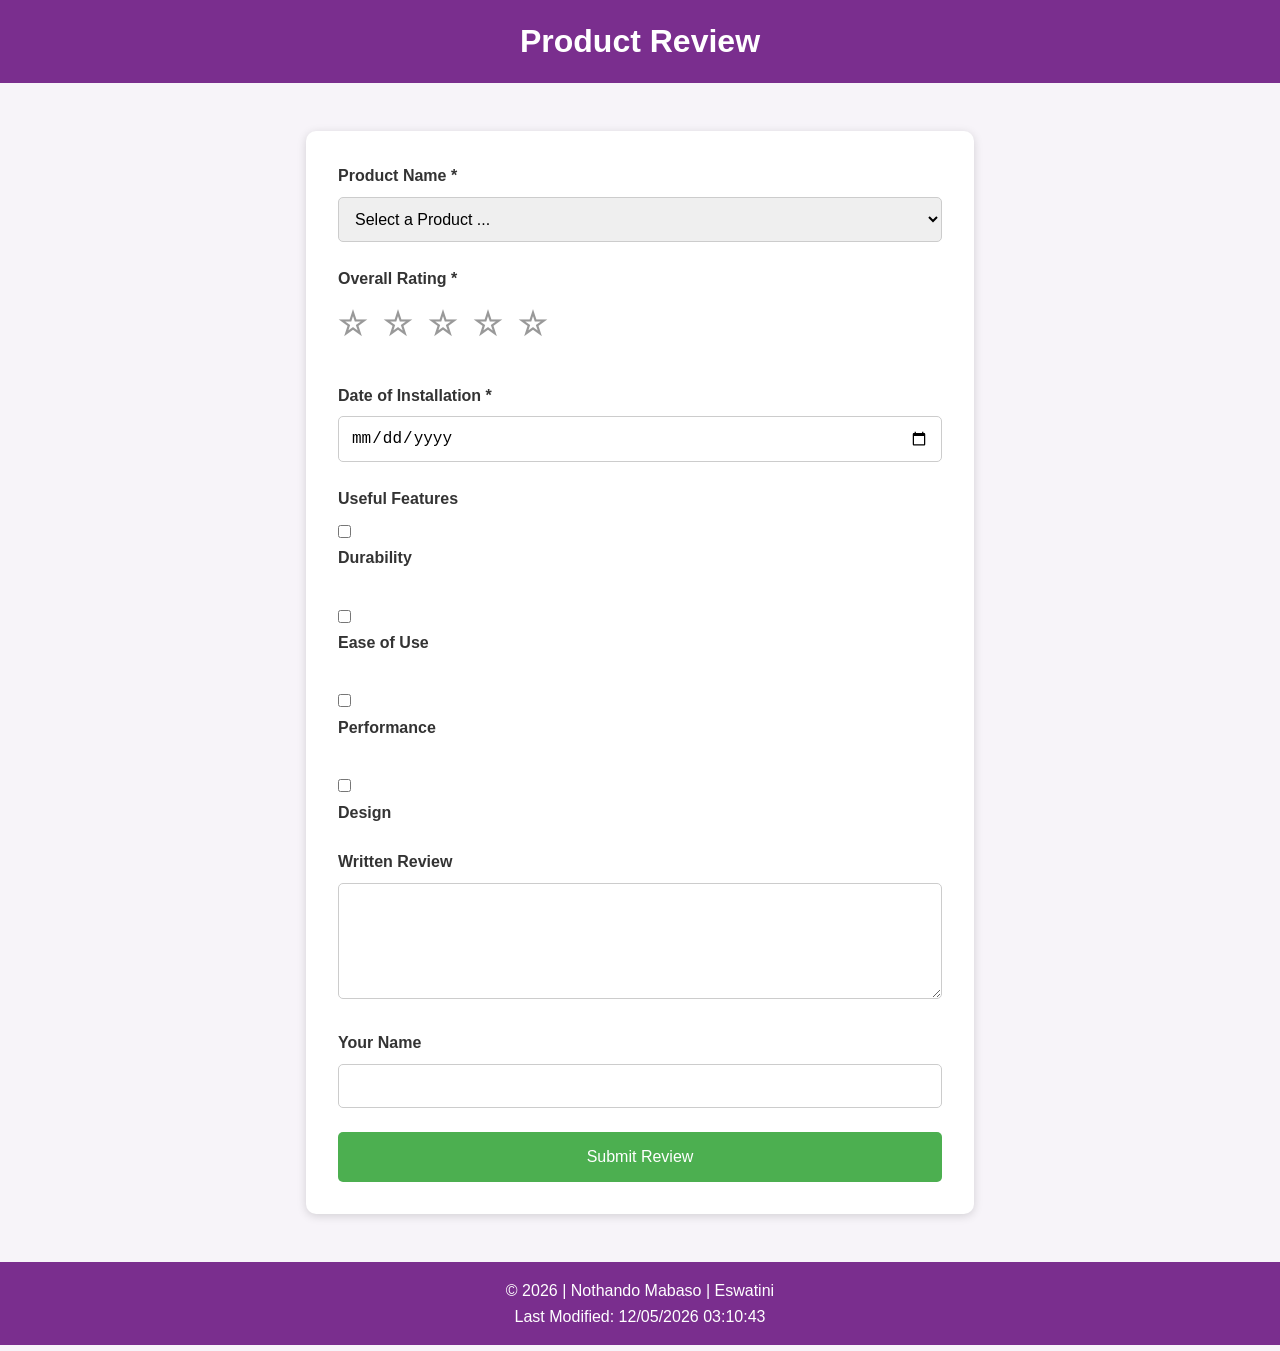
<file: form.html>
<!DOCTYPE html>
<html lang="en">
<head>
    <meta charset="UTF-8">
    <meta name="viewport" content="width=device-width, initial-scale=1.0">

    <meta name="description" content="Submit a product review by rating a product, selecting useful features, writing comments, and sharing your experience with our easy online review form.">
    <meta name="author" content="Nothando Alwande Mabaso">

    <title>Product Review Form</title>

    <link rel="stylesheet" href="styles/form.css">

    <script src="scripts/form.js" defer></script>
</head>

<body>

<header>
    <h1>Product Review</h1>
</header>

<main>

<form method="get" action="review.html">

<div class="form-group">

<label for="productName">Product Name *</label>

<select id="productName" name="productName" required>

<option value="" disabled selected>Select a Product ...</option>

</select>

</div>

<div class="form-group">
    <label>Overall Rating *</label>

    <div class="stars">

        <input type="radio" id="star1" name="rating" value="1" required>
        <label for="star1">☆</label>

        <input type="radio" id="star2" name="rating" value="2" required>
        <label for="star2">☆</label>

        <input type="radio" id="star3" name="rating" value="3" required>
        <label for="star3">☆</label>

        <input type="radio" id="star4" name="rating" value="4" required>
        <label for="star4">☆</label>

        <input type="radio" id="star5" name="rating" value="5" required>
        <label for="star5">☆</label>

    </div>
</div>

<div class="form-group">

<label for="installDate">Date of Installation *</label>

<input
type="date"
id="installDate"
name="installDate"
required>

</div>

<div class="form-group">

<label>Useful Features</label>

<input type="checkbox"
id="durability"
name="features"
value="Durability">

<label for="durability">Durability</label>

<br>

<input type="checkbox"
id="ease"
name="features"
value="Ease of Use">

<label for="ease">Ease of Use</label>

<br>

<input type="checkbox"
id="performance"
name="features"
value="Performance">

<label for="performance">Performance</label>

<br>

<input type="checkbox"
id="design"
name="features"
value="Design">

<label for="design">Design</label>

</div>

<div class="form-group">

<label for="review">Written Review</label>

<textarea
id="review"
name="review"
rows="5"></textarea>

</div>

<div class="form-group">

<label for="username">Your Name</label>

<input
type="text"
id="username"
name="username">

</div>

<input
type="submit"
value="Submit Review"
class="submit-btn">

</form>

</main>

<footer>

<p>&copy; <span id="year"></span> | Nothando Mabaso | Eswatini</p>

<p id="lastModified"></p>

</footer>

</body>
</html>
</file>
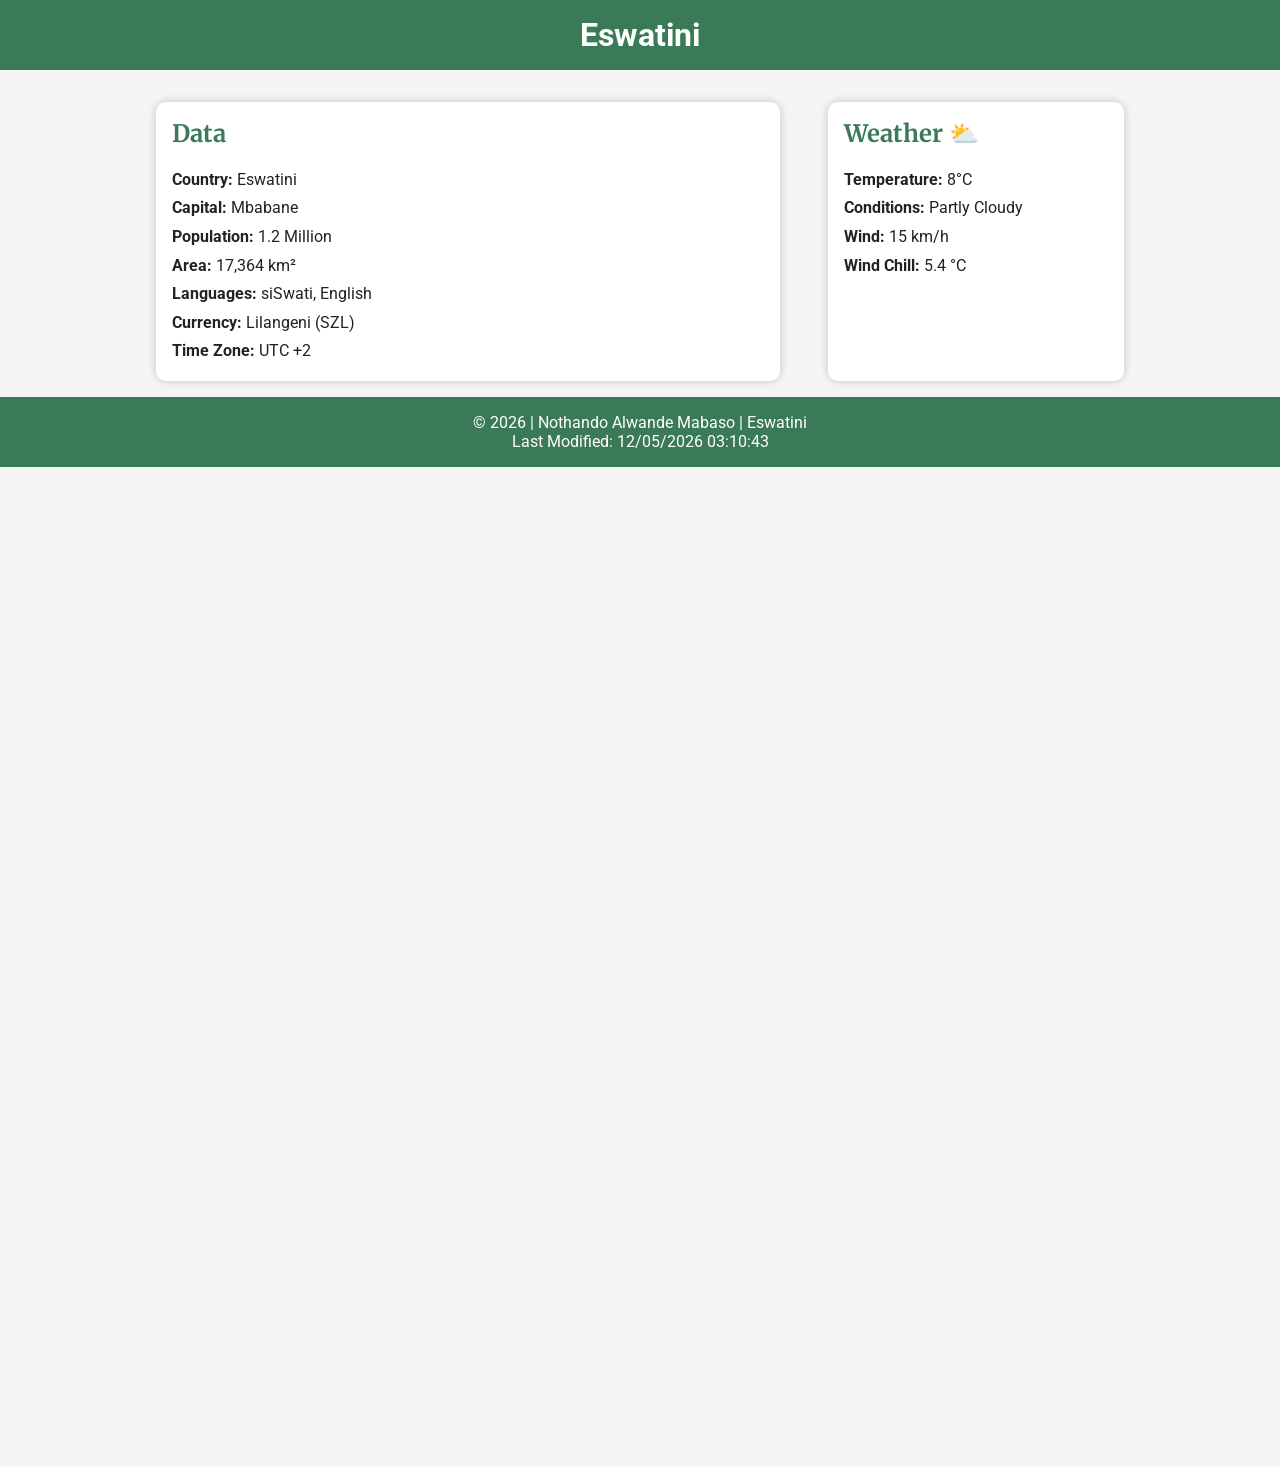
<file: place.html>
<!DOCTYPE html>
<html lang="en">
<head>
    <meta charset="UTF-8">
    <meta name="viewport" content="width=device-width, initial-scale=1.0">

    <meta name="description" content="Discover Eswatini, a beautiful country in Southern Africa, through its geography, culture, and weather.">
    <meta name="author" content="Nothando Mabaso">

    <title>Eswatini | Place Page</title>

    <link rel="preconnect" href="https://fonts.googleapis.com">
    <link rel="preconnect" href="https://fonts.gstatic.com" crossorigin>

    <link href="https://fonts.googleapis.com/css2?family=Roboto:wght@400;700&family=Merriweather:wght@700&display=swap" rel="stylesheet">

    <link rel="stylesheet" href="styles/place.css">

    <script src="scripts/place.js" defer></script>
</head>

<body>

<header>
    <h1>Eswatini</h1>
</header>

<main>

<picture class="hero">
    <source media="(min-width:768px)" srcset="hero-large.webp">
    <img src="hero-small.webp" alt="Beautiful landscape of Eswatini">
</picture>

<section class="card">

<h2>Data</h2>

<ul>
<li><strong>Country:</strong> Eswatini</li>
<li><strong>Capital:</strong> Mbabane</li>
<li><strong>Population:</strong> 1.2 Million</li>
<li><strong>Area:</strong> 17,364 km²</li>
<li><strong>Languages:</strong> siSwati, English</li>
<li><strong>Currency:</strong> Lilangeni (SZL)</li>
<li><strong>Time Zone:</strong> UTC +2</li>
</ul>

</section>

<section class="card weather">

<h2>Weather</h2>

<img src="weather.svg" alt="Weather Icon" class="weather-icon">

<ul>
<li><strong>Temperature:</strong> <span id="temperature">8</span>°C</li>

<li><strong>Conditions:</strong> Partly Cloudy</li>

<li><strong>Wind:</strong> <span id="windspeed">15</span> km/h</li>

<li><strong>Wind Chill:</strong>
<span id="windchill"></span></li>

</ul>

</section>

</main>

<footer>

<p>&copy; <span id="year"></span> | Nothando Alwande Mabaso | Eswatini</p>

<p id="lastModified"></p>

</footer>

</body>
</html>
</file>
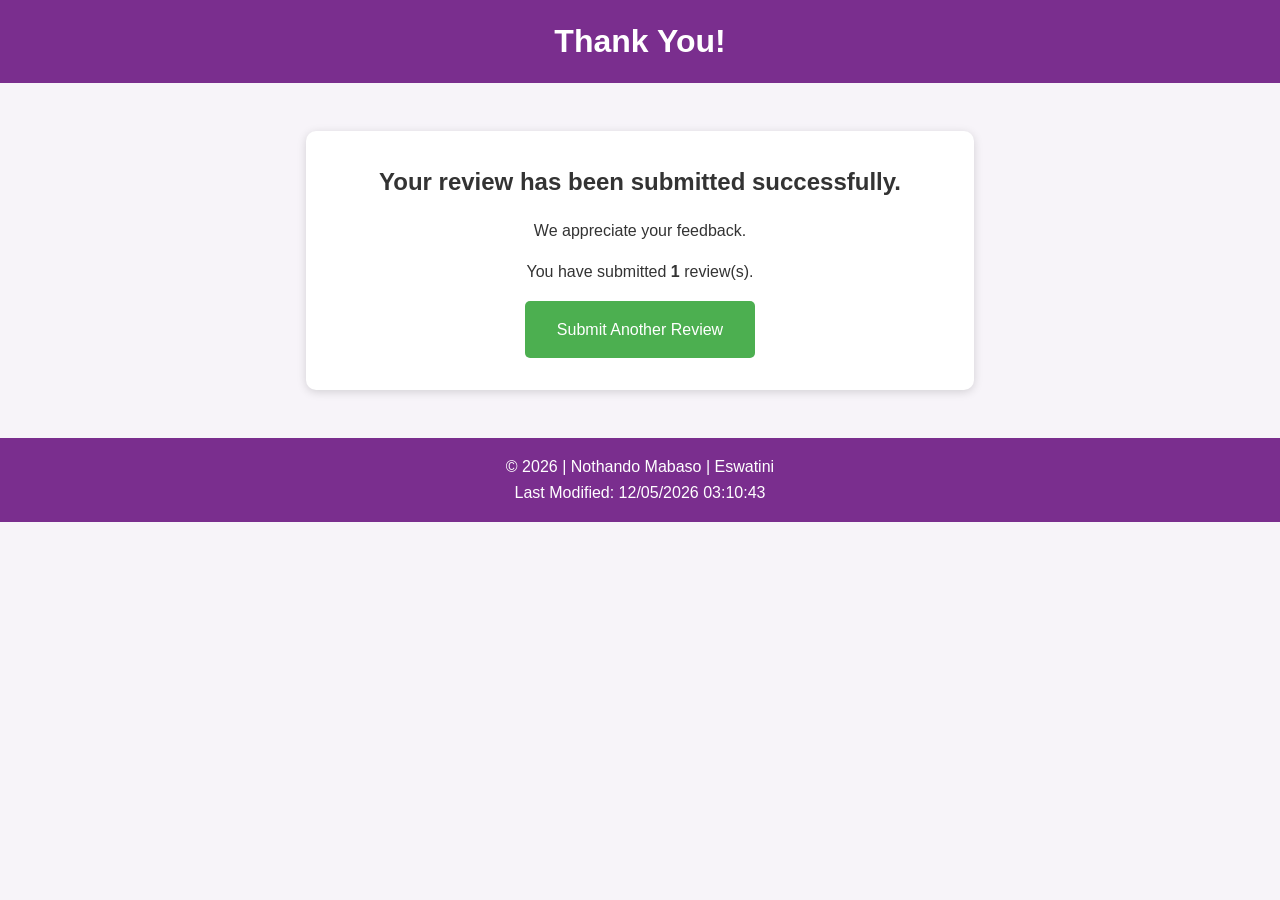
<file: review.html>
<!DOCTYPE html>
<html lang="en">
<head>
    <meta charset="UTF-8">
    <meta name="viewport" content="width=device-width, initial-scale=1.0">

    <meta name="description" content="Product Review Confirmation">
    <meta name="author" content="Nothando Mabaso">

    <title>Review Submitted</title>

    <link rel="stylesheet" href="styles/form.css">

    <script src="scripts/review.js" defer></script>
</head>

<body>

<header>
    <h1>Thank You!</h1>
</header>

<main>

<section class="confirmation">

<h2>Your review has been submitted successfully.</h2>

<p>We appreciate your feedback.</p>

<p>
You have submitted
<strong><span id="reviewCount">0</span></strong>
review(s).
</p>

<a href="form.html" class="submit-btn">Submit Another Review</a>

</section>

</main>

<footer>

<p>&copy; <span id="year"></span> | Nothando Mabaso | Eswatini</p>

<p id="lastModified"></p>

</footer>

</body>
</html>
</file>
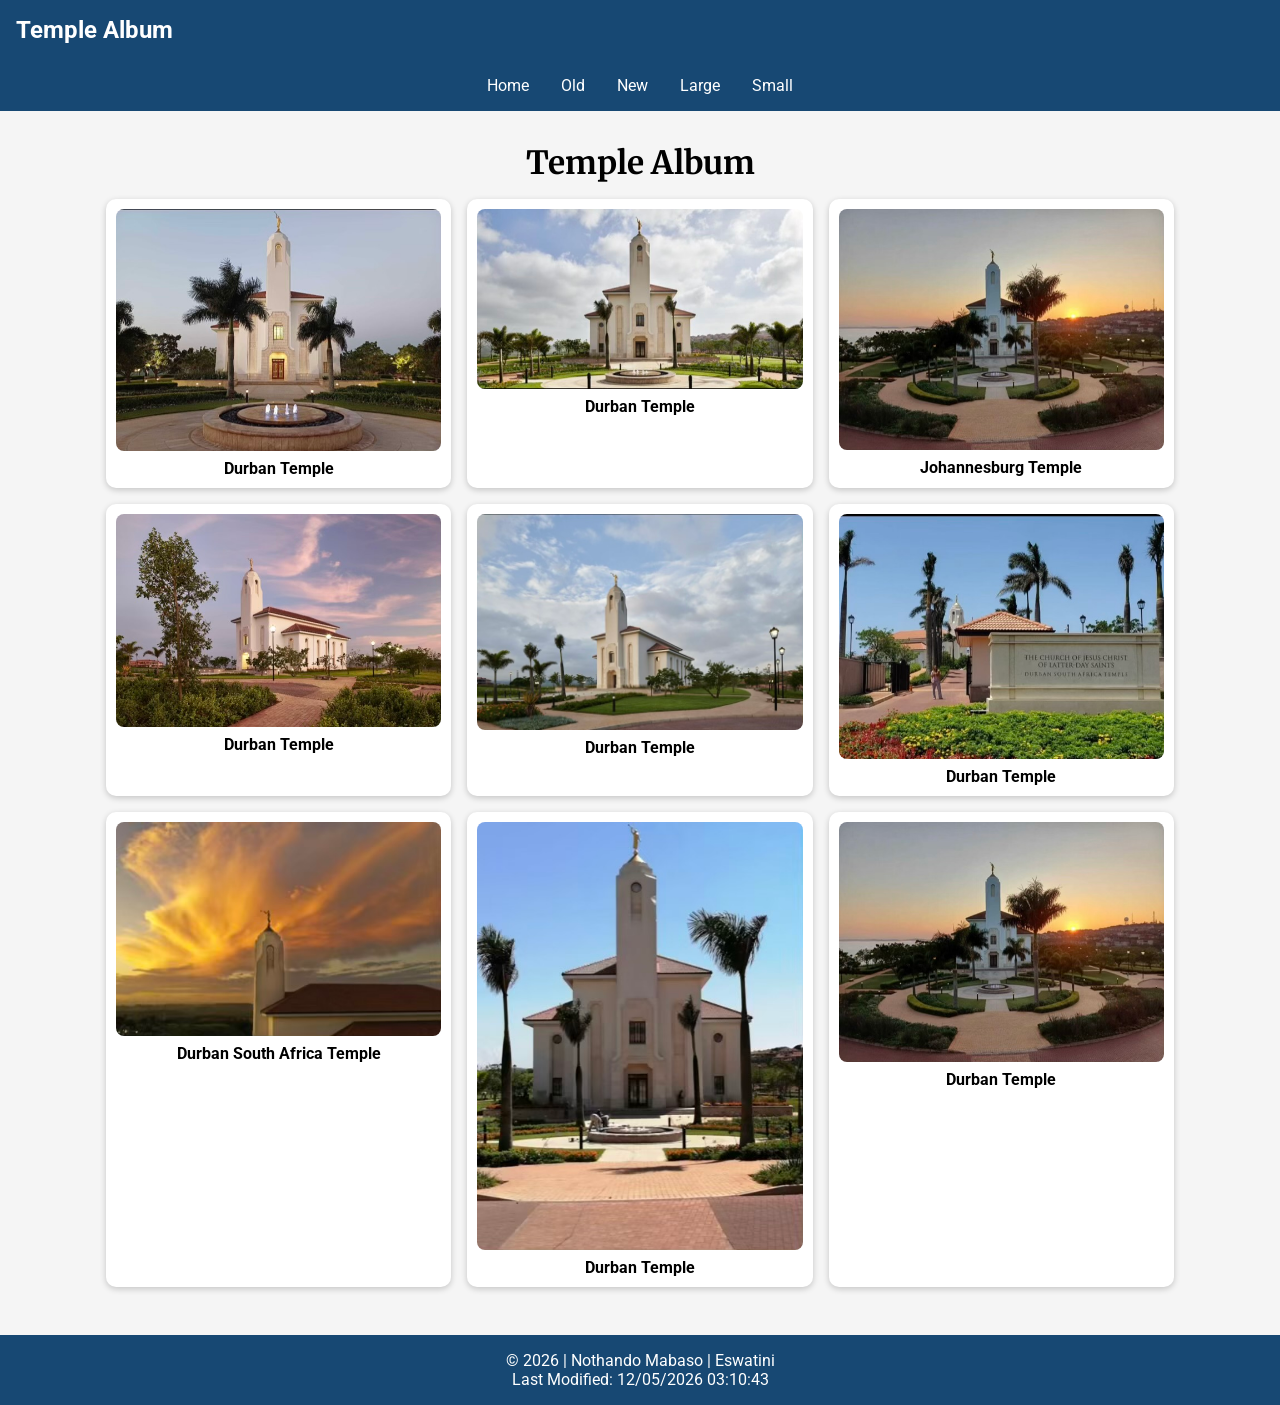
<file: temples.html>
<!DOCTYPE html>
<html lang="en">
<head>

    <meta charset="UTF-8">
    <meta name="viewport" content="width=device-width, initial-scale=1.0">

    <meta name="description" content="Explore a responsive picture album featuring the Durban South Africa Temple with beautiful photographs and a mobile-friendly design.">

    <meta name="author" content="Nothando Mabaso">

    <title>Temple Album</title>

    <link rel="preconnect" href="https://fonts.googleapis.com">
    <link rel="preconnect" href="https://fonts.gstatic.com" crossorigin>

    <link href="https://fonts.googleapis.com/css2?family=Roboto:wght@400;700&family=Merriweather:wght@700&display=swap" rel="stylesheet">

    <link rel="stylesheet" href="styles/temples.css">
    <link rel="stylesheet" href="styles/temples-large.css">

    <script src="scripts/temples.js" defer></script>
</head>

<body>

<header>

    <div class="top-bar">
        <h2>Temple Album</h2>

        <button id="menu">&#9776;</button>
    </div>

    <nav class="navigation">
        <a href="#">Home</a>
        <a href="#">Old</a>
        <a href="#">New</a>
        <a href="#">Large</a>
        <a href="#">Small</a>
    </nav>

</header>

<main>

<h1>Temple Album</h1>

<div class="gallery">

<figure>
<img src="temple1.webp" alt="Salt Lake Temple" loading="lazy">
<figcaption>Durban Temple</figcaption>
</figure>

<figure>
<img src="temple2.webp" alt="Rome Italy Temple" loading="lazy">
<figcaption>Durban Temple</figcaption>
</figure>

<figure>
<img src="temple3.webp" alt="Johannesburg Temple" loading="lazy">
<figcaption>Johannesburg Temple</figcaption>
</figure>

<figure>
<img src="temple4.webp" alt="Accra Ghana Temple" loading="lazy">
<figcaption>Durban Temple</figcaption>
</figure>

<figure>
<img src="temple5.webp" alt="Paris France Temple" loading="lazy">
<figcaption>Durban Temple</figcaption>
</figure>

<figure>
<img src="temple6.webp" alt="Laie Hawaii Temple" loading="lazy">
<figcaption>Durban Temple</figcaption>
</figure>

<figure>
<img src="temple7.webp" alt="Mexico City Temple" loading="lazy">
<figcaption>Durban South Africa Temple</figcaption>
</figure>

<figure>
<img src="temple8.webp" alt="Manila Temple" loading="lazy">
<figcaption>Durban Temple</figcaption>
</figure>

<figure>
<img src="temple9.webp" alt="Durban Temple" loading="lazy">
<figcaption>Durban Temple</figcaption>
</figure>

</div>

</main>

<footer>

<p>&copy; <span id="year"></span> | Nothando Mabaso | Eswatini</p>

<p id="lastModified"></p>

</footer>

</body>
</html>
</file>
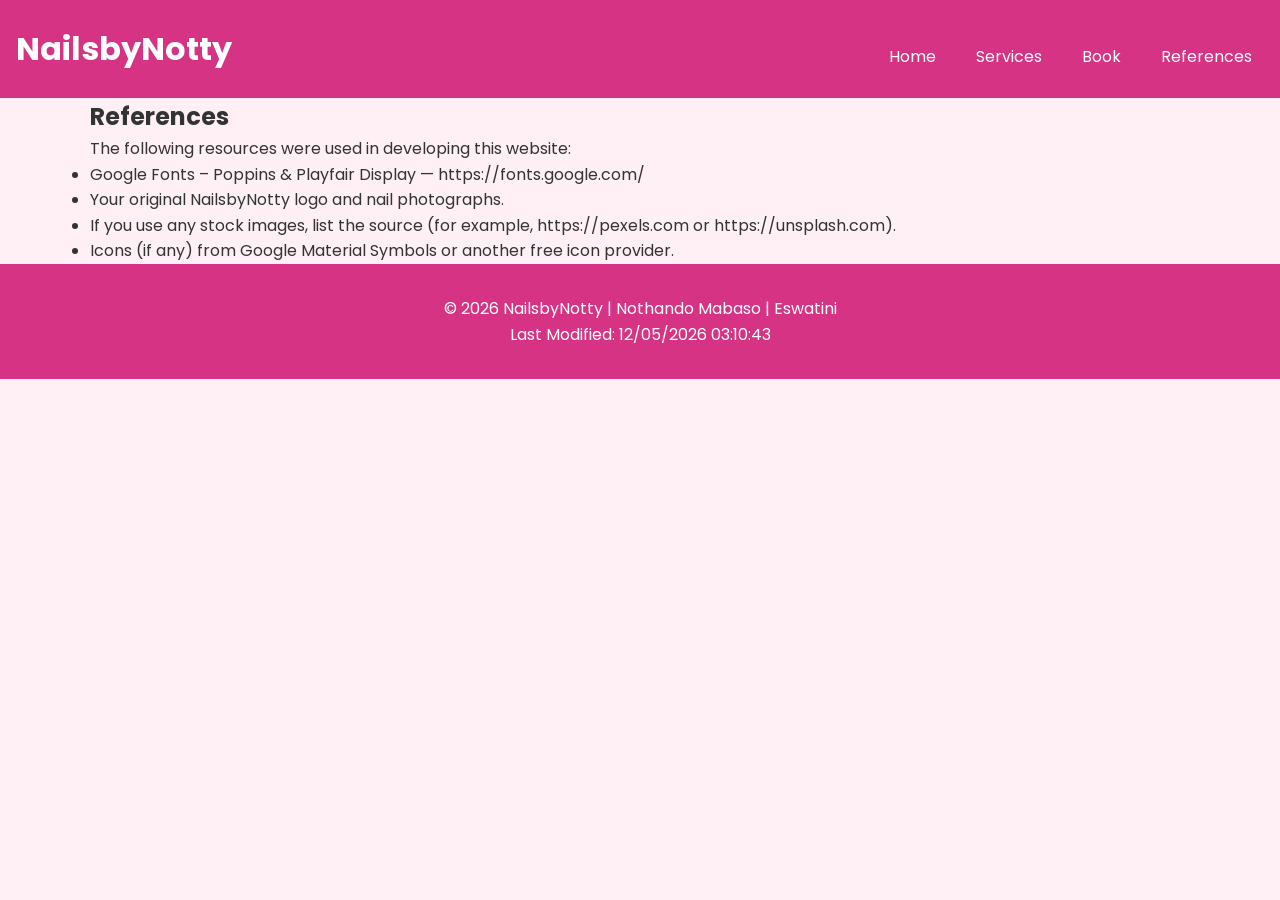
<file: project/reference.html>
<!DOCTYPE html>
<html lang="en">
<head>
    <meta charset="UTF-8">
    <meta name="viewport" content="width=device-width, initial-scale=1.0">
    <meta name="description" content="References and credits for images, fonts, and other resources used in the NailsbyNotty website.">
    <meta name="author" content="Nothando Mabaso">

    <title>References | NailsbyNotty</title>

    <link rel="stylesheet" href="styles/base.css">
    <link rel="stylesheet" href="styles/large.css">
</head>

<body>

<header>

<h1>NailsbyNotty</h1>

<nav class="navigation open">
<a href="index.html">Home</a>
<a href="services.html">Services</a>
<a href="contact.html">Book</a>
<a href="references.html">References</a>
</nav>

</header>

<main>

<h2>References</h2>

<p>The following resources were used in developing this website:</p>

<ul>
<li>Google Fonts – Poppins &amp; Playfair Display — https://fonts.google.com/</li>
<li>Your original NailsbyNotty logo and nail photographs.</li>
<li>If you use any stock images, list the source (for example, https://pexels.com or https://unsplash.com).</li>
<li>Icons (if any) from Google Material Symbols or another free icon provider.</li>
</ul>

</main>

<footer>

<p>&copy; <span id="year"></span> NailsbyNotty | Nothando Mabaso | Eswatini</p>

<p id="lastModified"></p>

</footer>

<script>
document.getElementById("year").textContent = new Date().getFullYear();
document.getElementById("lastModified").textContent = `Last Modified: ${document.lastModified}`;
</script>

</body>
</html>
</file>
<file: styles/form.css>
:root {
    --primary-color: #7a2e8e;
    --secondary-color: #f7f4f9;
    --accent-color: #4caf50;
    --text-color: #333;
    --border-color: #ccc;
}

* {
    margin: 0;
    padding: 0;
    box-sizing: border-box;
}

body {
    font-family: Arial, Helvetica, sans-serif;
    background-color: var(--secondary-color);
    color: var(--text-color);
    line-height: 1.6;
}

header {
    background-color: var(--primary-color);
    color: white;
    text-align: center;
    padding: 1rem;
}

main {
    max-width: 700px;
    margin: 2rem auto;
    padding: 1rem;
}

form {
    background: white;
    padding: 1.5rem;
    border-radius: 10px;
    box-shadow: 0 2px 10px rgba(0,0,0,.15);
}

.form-group {
    margin-bottom: 1.5rem;
}

label {
    display: block;
    font-weight: bold;
    margin-bottom: .5rem;
}

input[type="text"],
input[type="date"],
select,
textarea {
    width: 100%;
    padding: .75rem;
    border: 1px solid var(--border-color);
    border-radius: 5px;
    font-size: 1rem;
}

textarea {
    resize: vertical;
}

.stars {
    display: flex;
    gap: 1rem;
    font-size: 2rem;
}

.stars input[type="radio"] {
    display: none;
}

.stars label {
    cursor: pointer;
    color: #999;
}

.stars input:checked + label {
    color: gold;
}

input[type="checkbox"] {
    margin-right: .5rem;
}

.form-group label input[type="checkbox"] {
    margin-top: .5rem;
}

.submit-btn {
    width: 100%;
    padding: 1rem;
    border: none;
    border-radius: 5px;
    background: var(--accent-color);
    color: white;
    font-size: 1rem;
    cursor: pointer;
}

.submit-btn:hover {
    background: #3b9440;
}

footer {
    background-color: var(--primary-color);
    color: white;
    text-align: center;
    padding: 1rem;
    margin-top: 2rem;
}

@media (min-width: 768px) {

    form {
        padding: 2rem;
    }

    .stars {
        justify-content: flex-start;
    }
}
.confirmation {
    background: white;
    padding: 2rem;
    border-radius: 10px;
    text-align: center;
    box-shadow: 0 2px 10px rgba(0,0,0,.15);
}

.confirmation h2 {
    margin-bottom: 1rem;
}

.confirmation p {
    margin-bottom: 1rem;
}

.confirmation .submit-btn {
    display: inline-block;
    width: auto;
    text-decoration: none;
    padding: 1rem 2rem;
}
</file>
<file: styles/place.css>
:root{
    --primary:#3b7a57;
    --secondary:#ffd100;
    --light:#ffffff;
    --dark:#222;
}

*{
    margin:0;
    padding:0;
    box-sizing:border-box;
}

body{
    font-family:Roboto,sans-serif;
    background:#f5f5f5;
    color:var(--dark);
}

header{
    background:var(--primary);
    color:white;
    text-align:center;
    padding:1rem;
}

.hero img{
    width:100%;
    display:block;
}

main{
    max-width:1000px;
    margin:auto;
}

.card{
    background:white;
    margin:1rem;
    padding:1rem;
    border-radius:10px;
    box-shadow:0 0 10px rgba(0,0,0,.2);
}

.card h2{
    margin-bottom:1rem;
    color:var(--primary);
    font-family:Merriweather,serif;
}

ul{
    list-style:none;
}

li{
    padding:.3rem 0;
}

.weather-icon{
    width:60px;
    display:block;
    margin:auto;
    padding-bottom:1rem;
}

footer{
    background:var(--primary);
    color:white;
    text-align:center;
    padding:1rem;
}

@media(min-width:768px){

main{
    display:grid;
    grid-template-columns:2fr 1fr;
    gap:1rem;
}

.hero{
    grid-column:1/3;
}

.weather-icon{
    display:none;
}

.weather h2::after{
    content:" ⛅";
}

}
</file>
<file: styles/temples.css>
*{
    margin:0;
    padding:0;
    box-sizing:border-box;
}

body{
    font-family:Roboto, sans-serif;
    background:#f5f5f5;
}

header{
    background:#174873;
    color:white;
}

.top-bar{
    display:flex;
    justify-content:space-between;
    align-items:center;
    padding:1rem;
}

#menu{
    font-size:2rem;
    background:none;
    border:none;
    color:white;
    cursor:pointer;
}

.navigation{
    display:none;
    flex-direction:column;
}

.navigation.open{
    display:flex;
}

.navigation a{
    color:white;
    text-decoration:none;
    padding:1rem;
    text-align:center;
}

.navigation a:hover{
    background:white;
    color:#174873;
}

main{
    max-width:1100px;
    margin:auto;
    padding:1rem;
}

h1{
    text-align:center;
    margin:1rem 0;
    font-family:Merriweather, serif;
}

.gallery{
    display:grid;
    grid-template-columns:1fr;
    gap:1rem;
}

figure{
    background:white;
    padding:10px;
    border-radius:10px;
    box-shadow:0 2px 6px rgba(0,0,0,.2);
}

figure img{
    width:100%;
    display:block;
    border-radius:8px;
}

figcaption{
    text-align:center;
    margin-top:.5rem;
    font-weight:bold;
}

footer{
    background:#174873;
    color:white;
    text-align:center;
    padding:1rem;
    margin-top:2rem;
}
</file>
<file: styles/temples-large.css>
@media screen and (min-width:768px){

#menu{
    display:none;
}

.navigation{
    display:flex;
    flex-direction:row;
    justify-content:center;
}

.gallery{
    grid-template-columns:repeat(3,1fr);
}

}
</file>
<file: project/styles/base.css>
/* Google Font */
@import url('https://fonts.googleapis.com/css2?family=Poppins:wght@300;400;600;700&display=swap');

:root {
    --primary: #d63384;
    --secondary: #fff0f6;
    --accent: #ffd700;
    --dark: #333;
    --light: #ffffff;
    --max-width: 1100px;
}

* {
    margin: 0;
    padding: 0;
    box-sizing: border-box;
}

body {
    font-family: "Poppins", sans-serif;
    background: var(--secondary);
    color: var(--dark);
    line-height: 1.6;
}

/* Header */

header {
    background: var(--primary);
    color: white;
    padding: 1rem;
}

header h1 {
    text-align: center;
}

/* Navigation */

#menu {
    display: block;
    background: none;
    border: none;
    color: white;
    font-size: 2rem;
    cursor: pointer;
    margin: auto;
}

.navigation {
    display: none;
    flex-direction: column;
    text-align: center;
    margin-top: 1rem;
}

.navigation.open {
    display: flex;
}

.navigation a {
    color: white;
    text-decoration: none;
    padding: .75rem;
    transition: .3s;
}

.navigation a:hover {
    background: white;
    color: var(--primary);
    border-radius: 5px;
}

/* Hero */

.hero {
    position: relative;
}

.hero img {
    width: 100%;
    display: block;
}

.hero-text {
    text-align: center;
    padding: 2rem 1rem;
}

.hero-text h2 {
    font-size: 2rem;
    margin-bottom: 1rem;
}

.btn {
    display: inline-block;
    margin-top: 1rem;
    padding: .8rem 1.5rem;
    background: var(--primary);
    color: white;
    text-decoration: none;
    border-radius: 5px;
}

.btn:hover {
    background: #ad1457;
}

/* Sections */

main {
    max-width: var(--max-width);
    margin: auto;
}

section {
    padding: 2rem 1rem;
}

.about,
.featured {
    text-align: center;
}

/* Featured Services */

#featured-services {
    display: grid;
    gap: 1.5rem;
    margin-top: 2rem;
}

.service-card {
    background: white;
    border-radius: 10px;
    padding: 1rem;
    box-shadow: 0 2px 10px rgba(0,0,0,.15);
}

.service-card img {
    width: 100%;
    border-radius: 10px;
    margin-bottom: 1rem;
}

.service-card h3 {
    color: var(--primary);
}

/* Footer */

footer {
    background: var(--primary);
    color: white;
    text-align: center;
    padding: 2rem 1rem;
}

footer a {
    color: white;
}
.center{
text-align:center;
margin-bottom:1rem;
}

.filters{
display:flex;
justify-content:center;
gap:1rem;
flex-wrap:wrap;
margin-bottom:2rem;
}

.filters button{

padding:.8rem 1.5rem;

border:none;

background:#d63384;

color:white;

border-radius:5px;

cursor:pointer;

}

.filters button:hover{

background:#ad1457;

}

#services-container{

display:grid;

gap:2rem;

padding:1rem;

}
form{

display:grid;

gap:1rem;

max-width:700px;

margin:auto;

background:white;

padding:2rem;

border-radius:10px;

box-shadow:0 3px 12px rgba(0,0,0,.15);

}

input,
select,
textarea{

padding:.8rem;

font-size:1rem;

border:1px solid #ccc;

border-radius:5px;

width:100%;

}

label{

font-weight:bold;

}

#confirmation{

margin-top:2rem;

text-align:center;

font-size:1.2rem;

color:#d63384;

font-weight:bold;

}
.gallery{
padding:2rem 1rem;
text-align:center;
}

.gallery-grid{
display:grid;
grid-template-columns:1fr;
gap:1rem;
margin-top:1rem;
}

.gallery-grid img{
width:100%;
border-radius:10px;
box-shadow:0 3px 8px rgba(0,0,0,.2);
}
.testimonials{
padding:3rem 1rem;
text-align:center;
}

.testimonial-container{
display:grid;
gap:1.5rem;
}

.testimonial{
background:white;
padding:2rem;
border-radius:10px;
box-shadow:0 2px 10px rgba(0,0,0,.15);
}

.testimonial h4{
margin-top:1rem;
color:gold;
}
.navigation a.active{

background:white;

color:#d63384;

border-radius:5px;

font-weight:bold;

}
.service-card{

transition:.3s;

}

.service-card:hover{

transform:translateY(-6px);

}

.gallery-grid img{

transition:.3s;

}

.gallery-grid img:hover{

transform:scale(1.03);

}
</file>
<file: project/styles/large.css>
@media screen and (min-width: 768px) {

    #menu {
        display: none;
    }

    header {
        display: flex;
        justify-content: space-between;
        align-items: center;
    }

    .navigation {
        display: flex;
        flex-direction: row;
        gap: 1rem;
    }

    .hero {
        display: grid;
        grid-template-columns: 1fr 1fr;
        align-items: center;
    }

    .hero-text {
        text-align: left;
        padding: 3rem;
    }

    #featured-services {
        grid-template-columns: repeat(3, 1fr);
    }
}
.gallery-grid{
grid-template-columns:repeat(3,1fr);
}
.testimonial-container{
grid-template-columns:repeat(3,1fr);
}
</file>
